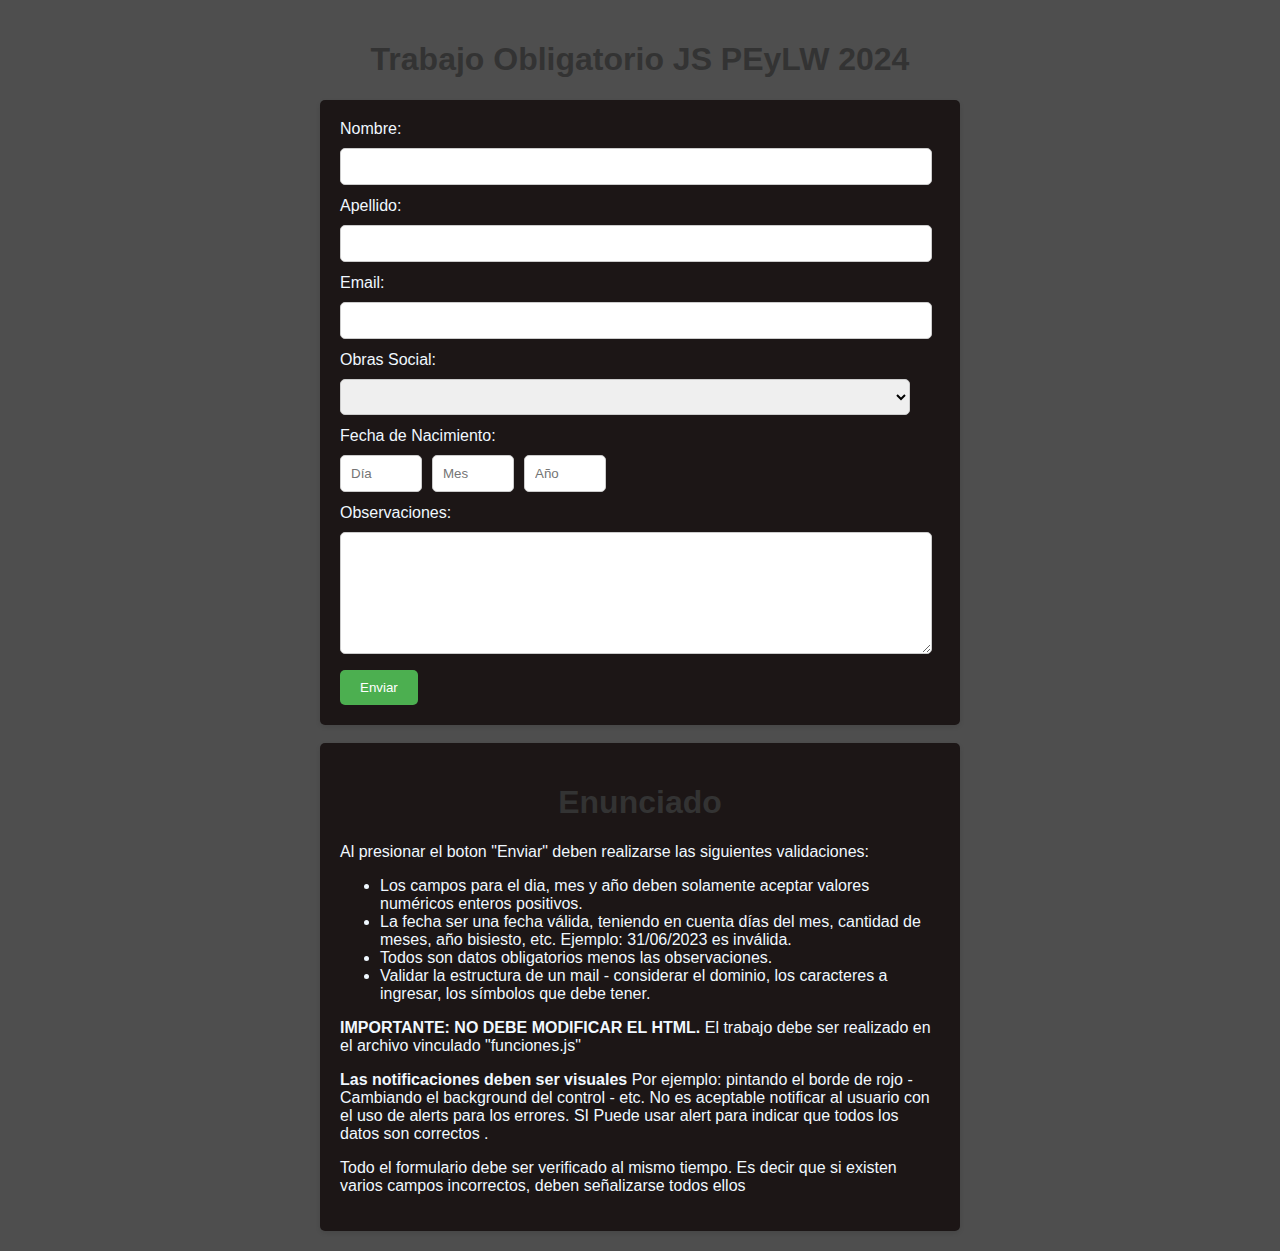
<file: PEyLW_TrabajoPracticoObligatorioJS/Enunciado.html>
<!DOCTYPE html>
<html>
<head>
  <title>TP Obligatorio JS PEyLW 2023</title>
  <link rel="stylesheet" type="text/css" href="estilos.css">
  <style>
  </style>


<script type="text/javascript" src="funciones.js"></script>

</head>
<body>
  
<h1>Trabajo Obligatorio JS PEyLW 2024</h1>

  <form id="miFormulario">



    <label for="nombre">Nombre:</label>
    <input type="text" id="nombre" name="nombre" >



    <label for="apellido">Apellido:</label>
    <input type="text" id="apellido" name="apellido" >

    <label for="apellido">Email:</label>
    <input type="text" id="email" name="email" >



    <label for="obras_sociales">Obras Social:</label>
    <select id="obras_sociales" name="obras_sociales">
      <option value=""></option>
      <option value="obra1">SOSUNC</option>
      <option value="obra2">ISSN</option>
      <option value="obra3">OSDE</option>
      <!-- Agrega más opciones aquí -->
    </select>


    <label for="fecha_nacimiento">Fecha de Nacimiento:</label>
    <div class="date-inputs">
      <input type="text" id="dia" name="dia" placeholder="D&iacute;a" >  
      <input type="text" id="mes" name="mes" placeholder="Mes" > 
      <input type="text" id="anio" name="anio" placeholder="A&ntilde;o" >
    </div>



    <label for="observaciones">Observaciones:</label>
    <textarea id="observaciones" name="observaciones"></textarea>

    <div id="divUsoOpcional"></div>

    <input type="submit" value="Enviar" onclick="return validar();">
  </form>

<br/>

<div id="enunciado">
  <h1>Enunciado</h1>
  Al presionar el boton "Enviar" deben realizarse las siguientes validaciones:
  
  <ul>
    <li>Los campos para el dia, mes y año deben solamente aceptar valores numéricos enteros positivos.</li>
    <li>La fecha ser una fecha válida, teniendo en cuenta días del mes, cantidad de meses, año bisiesto, etc. Ejemplo: 31/06/2023 es inválida. </li>
    <li>Todos son datos obligatorios menos las observaciones.</li>
    <li>Validar la estructura de un mail - considerar el dominio, los caracteres a ingresar, los símbolos que debe tener.</li>
  </ul>

  <p><strong>IMPORTANTE: NO DEBE MODIFICAR EL HTML.</strong> El trabajo debe ser realizado en el archivo vinculado "funciones.js"</p>
  <p><strong>Las notificaciones deben ser visuales</strong> Por ejemplo: pintando el borde de rojo - Cambiando el background del control - etc. 
  No es aceptable notificar al usuario con el uso de alerts para los errores. SI Puede usar alert para indicar que todos los datos son correctos .</p>
  <p>Todo el formulario debe ser verificado al mismo tiempo. Es decir que si existen varios campos incorrectos, deben 
    señalizarse todos ellos</p>

  </div>

</body>

<script>
  document.addEventListener('DOMContentLoaded', function() {
    // Captura el formulario por su ID
    var form = document.getElementById('miFormulario');

    // Agrega un controlador de eventos para el evento 'submit'
    form.addEventListener('submit', function(event) {
      // Evita que el formulario se envíe
      event.preventDefault();
    });
  });
</script>

</html>
</file>
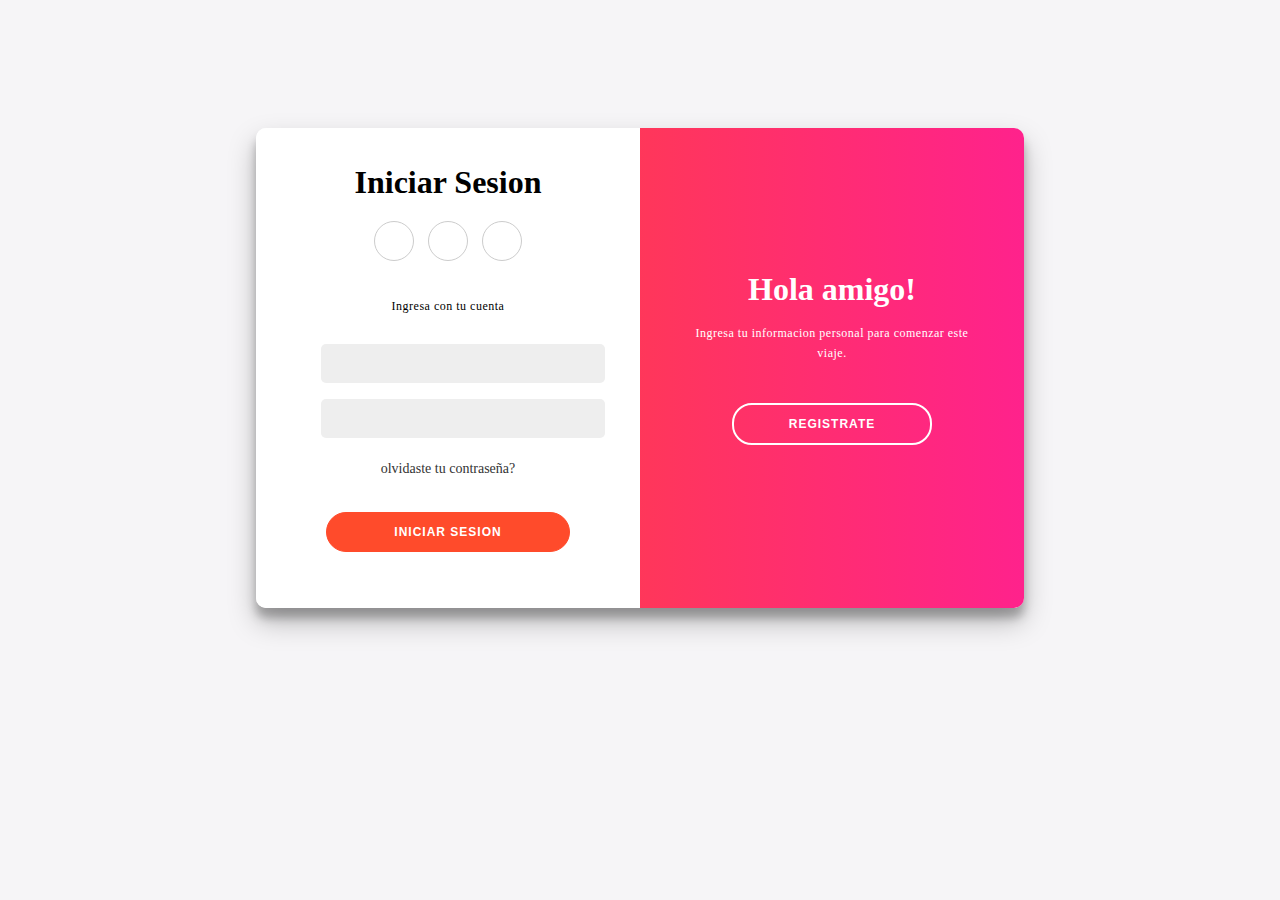
<file: web_static_proyectoFinal/formP.html>
<!DOCTYPE html>
<html lang="en">
<head>
    <meta charset="UTF-8">
    <meta name="viewport" content="width=device-width, initial-scale=1.0">
    <title>Document</title>
    <link rel="stylesheet" href="./formP.css">
</head>
<body>
    <div class="contenedor" id="main">
        <div class="registro">
            <form action="#" class="form-regis">
                <h1>Crear Cuenta</h1>
                <div class="sponsor-contenedor">
                    <a href="#" class="sponsor"><i class="icon"></i></a>
                    <a href="#" class="sponsor"><i class="icon"></i></a>
                    <a href="#" class="sponsor"><i class="icon"></i></a>
                </div>
               <p></p>
               <input type="text" name="" placeholder="" required="">
               <input type="text" name="" placeholder="" required="">
               <input type="text" name="" placeholder="" required="">
               <input type="text" name="" placeholder="" required="">
               <input type="text" name="" placeholder="" required="">
               <input type="text" name="" placeholder="" required="">

              
               <button>registrarme</button>
            </form>
        </div>
        <div class="inicio-sesion">
            <form action="#">
                <h1>Iniciar Sesion</h1>
                <div class="sponsor-contenedor">
                    <a href="#" class="sponsor"><i class="icon"></i></a>
                    <a href="#" class="sponsor"><i class="icon"></i></a>
                    <a href="#" class="sponsor"><i class="icon"></i></a>
                </div>
               <p>Ingresa con tu cuenta</p>
               <input type="text" name="" placeholder="" required="">
               <input type="text" name="" placeholder="" required="">
               <a href="">olvidaste tu contraseña?</a>
               <button>Iniciar Sesion</button>
            </form>
        </div>
        <div class="contenedor-covertor">
            <div class="covertor">
                <div class="covertor-derecho" >
                    <h1>Bienvenido de Nuevo!</h1>
                    <p>Mantengase conectado para acceder a su informacion personal.</p>
                    <button id="registrate">Iniciar Sesion</button>
                </div>
                <div class="covertor-izquierdo" >
                    <h1>Hola amigo!</h1>
                    <p>Ingresa tu informacion personal para comenzar este viaje.</p>
                   
                    <button id="inicio-sesion">Registrate</button>
                </div>
            </div>
           
        </div>
    </div>

    <script type="text/javascript">
        const btnRegistro=document.getElementById("registrate")
        const btnSesion = document.getElementById("inicio-sesion")
        const main= document.getElementById("main")
        btnSesion.addEventListener("click",()=>{
            main.classList.add("panel-activo-derecho");
        })
        btnRegistro.addEventListener("click",()=>{
            main.classList.remove("panel-activo-derecho");
        })
    </script>
</body>
</html>
</file>
<file: PEyLW_TrabajoPracticoObligatorioJS/estilos.css>
body {
  font-family: Arial, sans-serif;
  background-color: #4e4e4e;
  color: aliceblue;
  margin: 0;
  padding: 20px;
}

h1 {
  color: #333333;
  text-align: center;
}

#divUsoOpcional{
  background-color: red;
  font-weight: 400;
}

#enunciado, form {
  background-color: #1c1616;
  padding: 20px;
  border-radius: 5px;
  box-shadow: 0 2px 5px rgba(0, 0, 0, 0.1);
  max-width: 600px;
  margin: 0 auto;
}

label {
  display: block;
  margin-bottom: 10px;
}

input[type="text"],
select,
textarea {
  width: 95%;
  padding: 10px;
  border-radius: 5px;
  border: 1px solid #cccccc;
  margin-bottom: 12px;
}

select {
  height: 36px;
}

textarea {
  height: 100px;
}

.date-inputs {
  display: flex;
  gap: 10px;
}

.date-inputs input[type="text"] {
  width: 60px;
}

input[type="submit"] {
  background-color: #4caf50;
  color: #ffffff;
  padding: 10px 20px;
  border: none;
  border-radius: 5px;
  cursor: pointer;
}

input[type="submit"]:hover {
  background-color: #45a049;
}

.input_error{
  background-color: red;
  border-color: #333333;
}
</file>
<file: web_static_proyectoFinal/formP.css>
*{
    box-sizing: border-box;
}
body{
    align-items: center;
    display: flex;
    justify-content: center;
    flex-direction: column;
    background: #f6f5f7;
    min-height: 100%;
    margin: 10%;
}

.contenedor{
    position: relative;
    width: 768px;
    max-width: 100%;
    min-height:480px;
    background: #fff;
    border-radius: 10px;
    overflow: hidden;
    box-shadow: 0 14px 28px rgb(0,0,0,0.25),
    0 10px 10px rgb(0,0,0,0.25);
}
.registro,.inicio-sesion{
    position: absolute;
    top: 0;
    left: 0;
    height: 100%;
    transition: all 0.6s ease-in-out;
}

.registro{
    overflow: overlay;
    width: 50%;
    opacity: 0;
    z-index: 1;
}
.inicio-sesion{
    width: 50%;
    z-index: 2;
}

.form-regis{
    height: 600px;
    
}
form{
   background: #fff;
   display: flex;
   align-content: center;
   justify-content: center;
   flex-direction: column;
   padding: 0 50px;
   height: 100%;
   text-align: center;
   
}
h1{
    font-weight: bold;
    margin: 0;
}
p{
    font-size: 12px;
    font-weight: 100;
    line-height: 20px;
    letter-spacing: 0.5px;
    margin: 15px 0 20px;
}
input{
    background: #eee;
    padding: 12px 15px;
    margin: 8px 15px;
    width: 100%;
    border-radius: 5px;
    border: none;
    outline: none;
}
a{
    color: #333;

    font-size: 14px;
    text-decoration: none;
    margin: 15px 0;
}
button{
    color: #fff;
    background: #ff4b2b;
    font-size: 12px;
    font-weight: bold;
    padding: 12px 55px;
    margin: 20px;
    border-radius: 20px;
    border: 1px solid #ff4b2b;
    outline: none;
    letter-spacing: 1px;
    text-transform: uppercase;
    transition:transform 80ms ease-in;
    cursor: pointer;
}

button:active{
    transform: scale(0.90);
}
#inicio-sesion,#registrate{
    background-color: transparent;
    border: 2px solid #fff;
}
.contenedor.panel-activo-derecho .inicio-sesion{
    transform: translateX(100%);
}
.contenedor.panel-activo-derecho .registro{
    transform: translateX(100%);
    opacity: 1;
    z-index: 5;
}
.contenedor-covertor{
    position: absolute;
    top: 0;
    left: 50%;
    width: 50%;
    height: 100%;
    overflow: hidden;
    transition: transform 0.6s ease-in-out;
    z-index: 100;
}


.covertor{
    position: relative;
    color:  #fff;
    background: #ff416c;
    left: -100%;
    height: 100%;
    width: 200%;
    background: linear-gradient(to right,#ff4b28,#ff228c);
    transform: translateX(0);
    transition: transform 0.6s ease-in-out;
}
.contenedor.panel-activo-derecho .contenedor-covertor{
    transform: translateX(-100%);
}
.contenedor.panel-activo-derecho .covertor{
    transform: translateX(50%);
}

.covertor-derecho,.covertor-izquierdo{
    position: absolute;
    display: flex;
    align-items: center;
    justify-content: center;
    flex-direction: column;
    padding: 0 40px;
    text-align: center;
    top: 0;
    height: 100%;
    width: 50%;
    transform: translateX(0);
    transition: transform 0.6s ease-in-out;
}
.covertor-izquierdo{
    transform: translateX(-20%);
}
.covertor-izquierdo{
    right: 0;
    transform: translateX(0);
}
.contenedor .panel-activo-derecho .covertor-izquierdo{
    transform: translateX(0);
}
.contenedor .panel-activo-derecho .covertor-derecho{
    transform: translateX(20%);
}
.sponsor-contenedor{
    margin: 20px 0;
}
.sponsor-contenedor a{
height: 40px;
width: 40px;
margin: 0 5px;
display: inline-flex;
justify-content: center;
align-items: center;
border: 1px solid #ccc;
border-radius: 50%;
}
</file>
